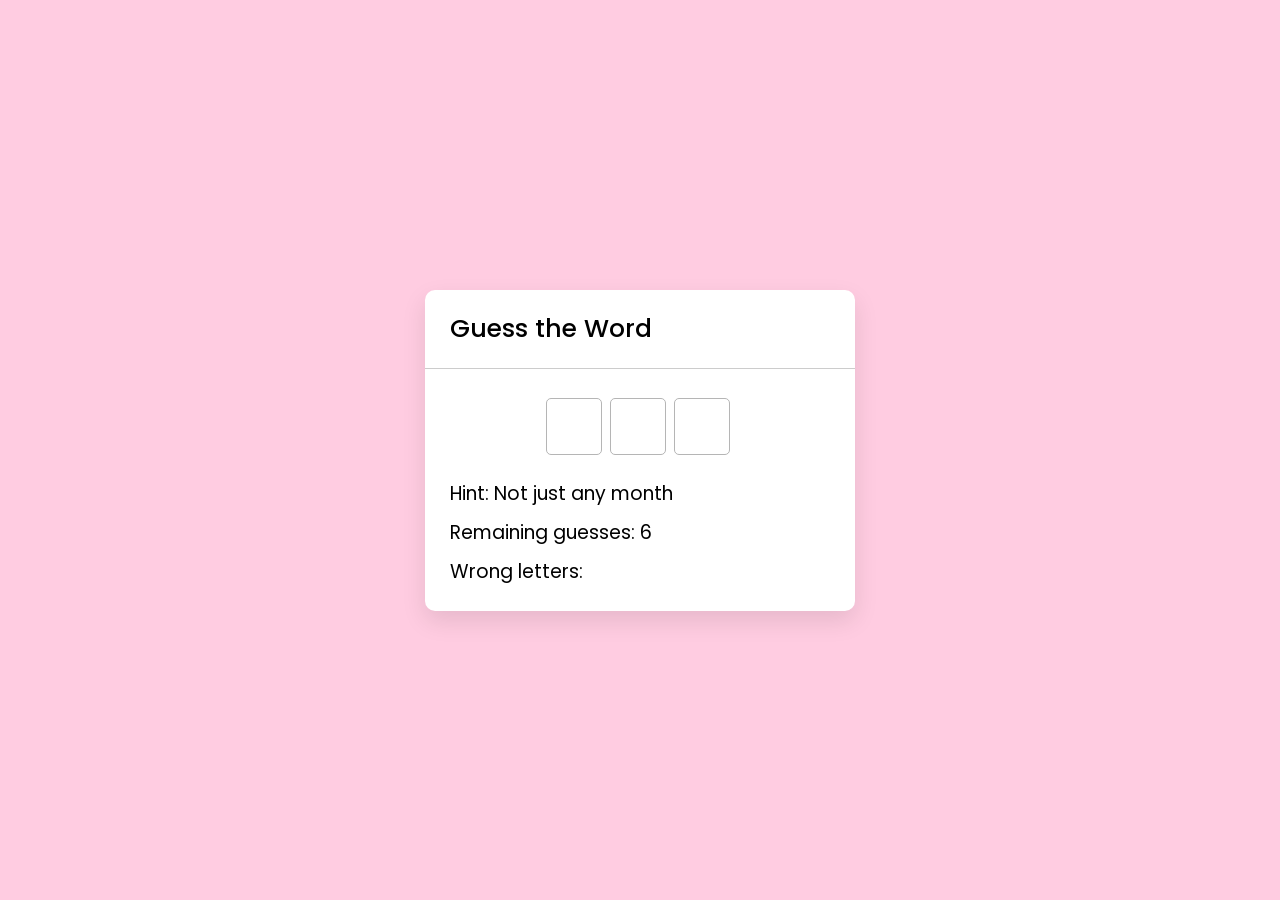
<file: index.html>
<!DOCTYPE html>
<html lang="en" dir="ltr">
  <head>
    <meta charset="utf-8">
    <title>Home</title>
    <link rel="stylesheet" href="style.css">
    <meta name="viewport" content="width=device-width, initial-scale=1.0">
  </head>
  <body>
    <div class="wrapper">
      <h1>Guess the Word</h1>
      <div class="content">
        <input type="text" class="typing-input" maxlength="1">
        <div class="inputs"></div>
        <div class="details">
          <p class="hint">Hint: <span></span></p>
          <p class="guess-left">Remaining guesses: <span></span></p>
          <p class="wrong-letter">Wrong letters: <span></span></p>
        </div>
      </div>
    </div>
    
    <div class="popup-box">
        <div class="popup-content">
            <h2>Zo pro</h2>
            <button class="play-next-btn">Next</button>
        </div>
    </div>

    <script src="words.js"></script>
    <script src="script.js"></script>
  </body>
</html>
</file>
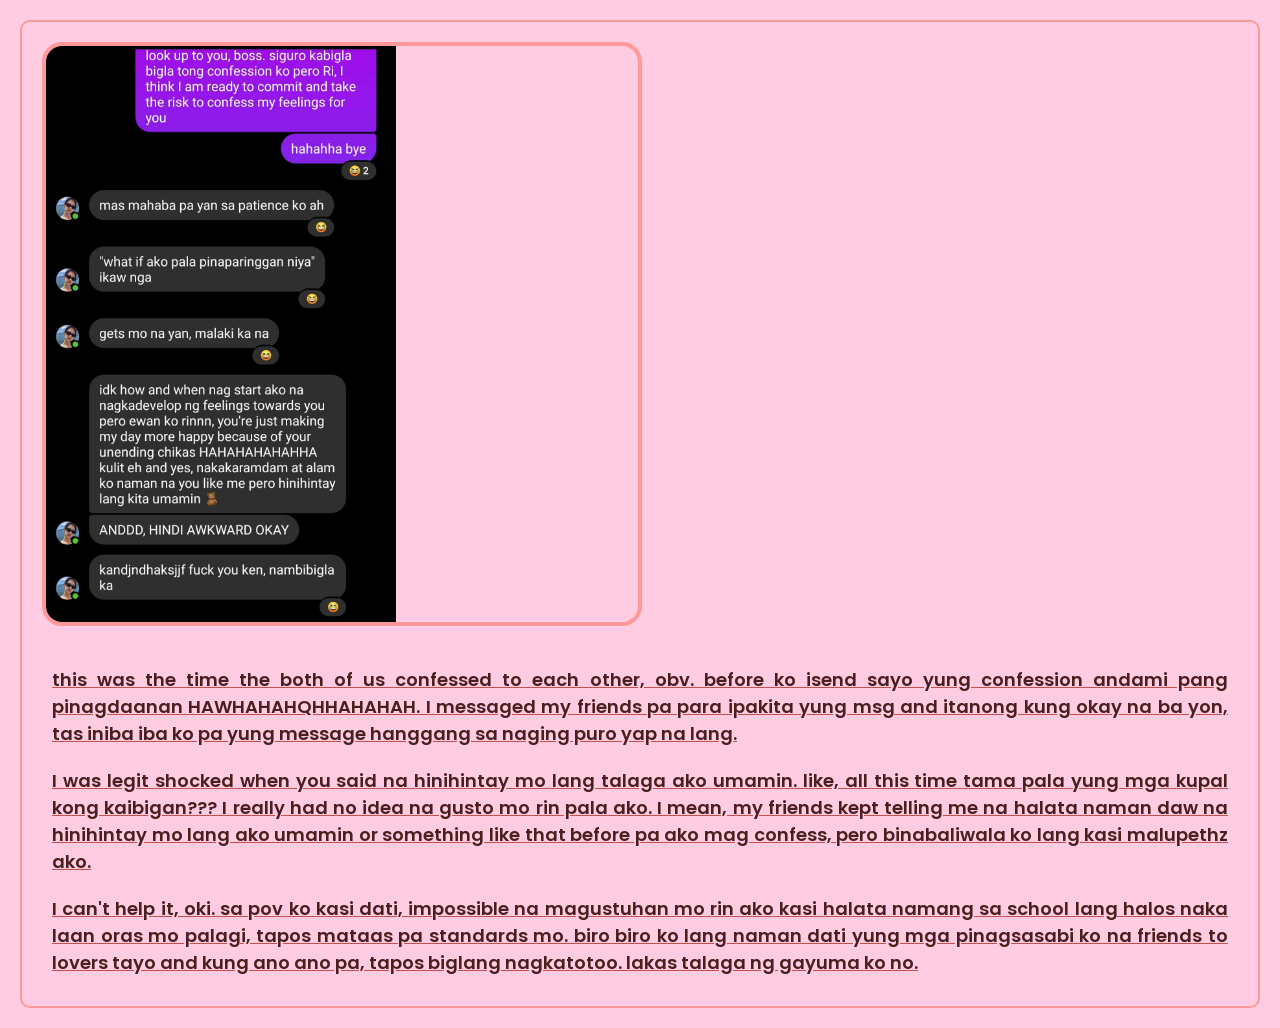
<file: confess.html>
<!DOCTYPE html>
<html lang="en" dir="ltr">
  <head>
    <meta charset="utf-8">
    <title>Hi</title>
    <link rel="stylesheet" href="style.css">
    <meta name="viewport" content="width=device-width, initial-scale=1.0">
  </head>
  <body>
    <div class="cf">
        <div class="imgcf">
            <img src="imgs/conv.jpg" height="500" width="350">
        </div>
        <div class="cfp">
          <p class="p">this was the time the both of us confessed to each other, obv. before ko isend sayo yung confession andami pang pinagdaanan HAWHAHAHQHHAHAHAH. I messaged my friends pa para ipakita yung msg and itanong kung okay na ba yon, tas iniba iba ko pa yung message hanggang sa naging puro yap na lang.</p>
          <p class="p">I was legit shocked when you said na hinihintay mo lang talaga ako umamin. like, all this time tama pala yung mga kupal kong kaibigan??? I really had no idea na gusto mo rin pala ako. I mean, my friends kept telling me na halata naman daw na hinihintay mo lang ako umamin or something like that before pa ako mag confess, pero binabaliwala ko lang kasi malupethz ako.</p>
          <p class="p">I can't help it, oki. sa pov ko kasi dati, impossible na magustuhan mo rin ako kasi halata namang sa school lang halos naka laan oras mo palagi, tapos mataas pa standards mo. biro biro ko lang naman dati yung mga pinagsasabi ko na friends to lovers tayo and kung ano ano pa, tapos biglang nagkatotoo. lakas talaga ng gayuma ko no.</p>
        </div>
    </div>
    </div>
  </body>
</html>
</file>
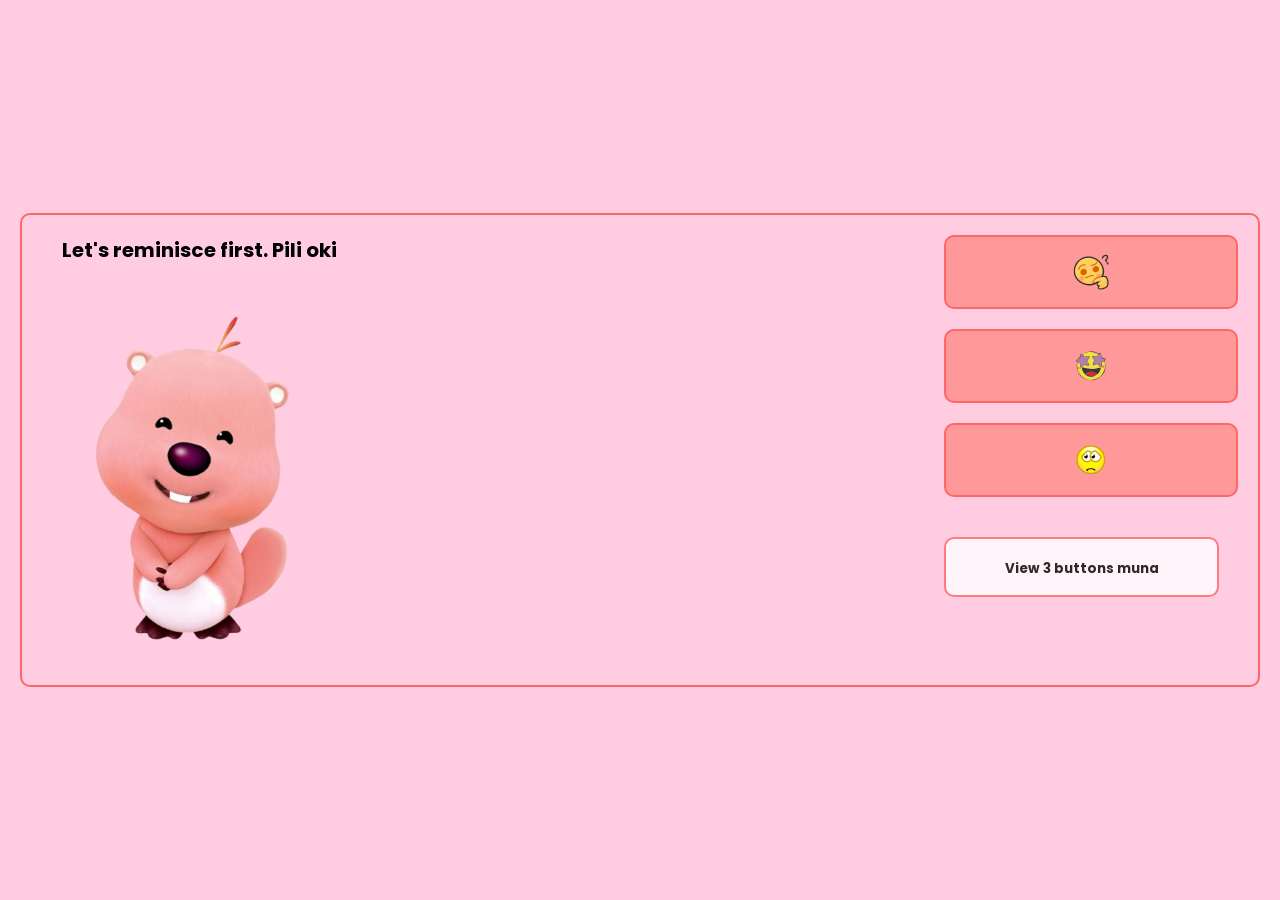
<file: different.html>
<!DOCTYPE html>
<html lang="en" dir="ltr">
  <head>
    <meta charset="utf-8">
    <title>Hi</title>
    <link rel="stylesheet" href="style.css">
    <meta name="viewport" content="width=device-width, initial-scale=1.0">
  </head>
  <body>
    <div class="anot">
      <div class="loopy">
        <p class="p">Let's reminisce first. Pili oki</p>
        <img src="imgs/loopyx.png" height="350" width="300">
      </div>
      <div class="buttons">
      <div class="fm" data-id="1" onclick="location.href='firstmove.html'">
        <img src="imgs/th.png" height="50" width="250">
      </div>
      <div class="conf" data-id="2" onclick="location.href='confess.html'">
        <img src="imgs/sta.png" height="50" width="250">
      </div>
      <div class="fft" data-id="4" onclick="location.href='firstfight.html'">
        <img src="imgs/sa.png" height="50" width="250">
      </div>
      <button id="progressBtn" disabled>
          <span id="progressFill"></span>
          <span id="progressText">View 3 buttons muna</span>
      </button>

    </div>
    </div>
  </body>

  <script src="yes.js"></script>
</html>
</file>
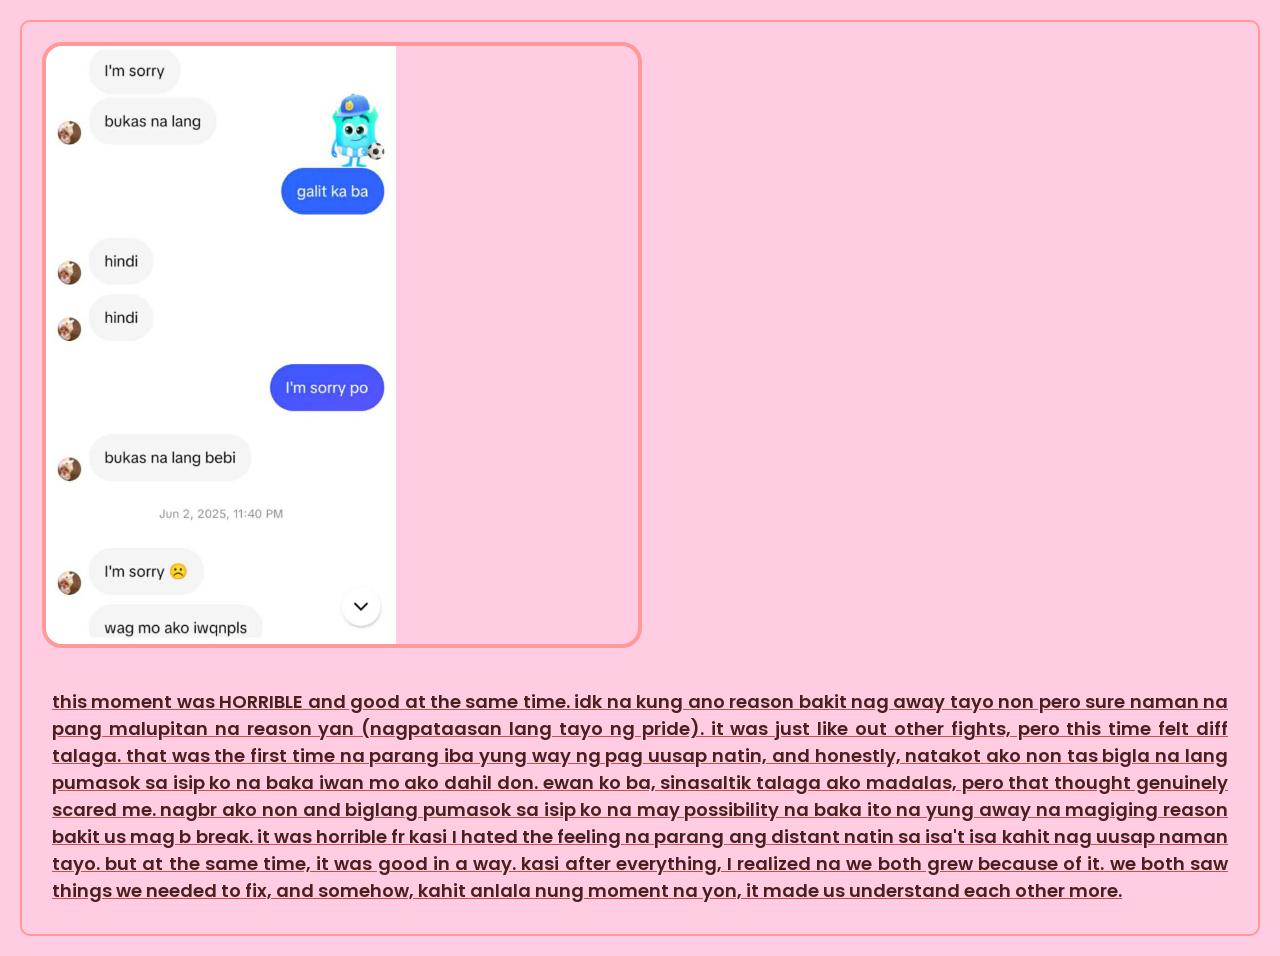
<file: firstfight.html>
<!DOCTYPE html>
<html lang="en" dir="ltr">
  <head>
    <meta charset="utf-8">
    <title>Hi</title>
    <link rel="stylesheet" href="style.css">
    <meta name="viewport" content="width=device-width, initial-scale=1.0">
  </head>
  <body>
    <div class="ff">
      <div class="imgff">
            <img src="imgs/convff.jpg" height="500" width="350">
      </div>
      <div class="ffp">
        <p class="p">this moment was HORRIBLE and good at the same time. idk na kung ano reason bakit nag away tayo non pero sure naman na pang malupitan na reason yan (nagpataasan lang tayo ng pride). it was just like out other fights, pero this time felt diff talaga. that was the first time na parang iba yung way ng pag uusap natin, and honestly, natakot ako non tas bigla na lang pumasok sa isip ko na baka iwan mo ako dahil don. ewan ko ba, sinasaltik talaga ako madalas, pero that thought genuinely scared me. nagbr ako non and biglang pumasok sa isip ko na may possibility na baka ito na yung away na magiging reason bakit us mag b break. it was horrible fr kasi I hated the feeling na parang ang distant natin sa isa't isa kahit nag uusap naman tayo. but at the same time, it was good in a way. kasi after everything, I realized na we both grew because of it. we both saw things we needed to fix, and somehow, kahit anlala nung moment na yon, it made us understand each other more.</p>
      </div>
      </div>
    </div>
  </body>
</html>
</file>
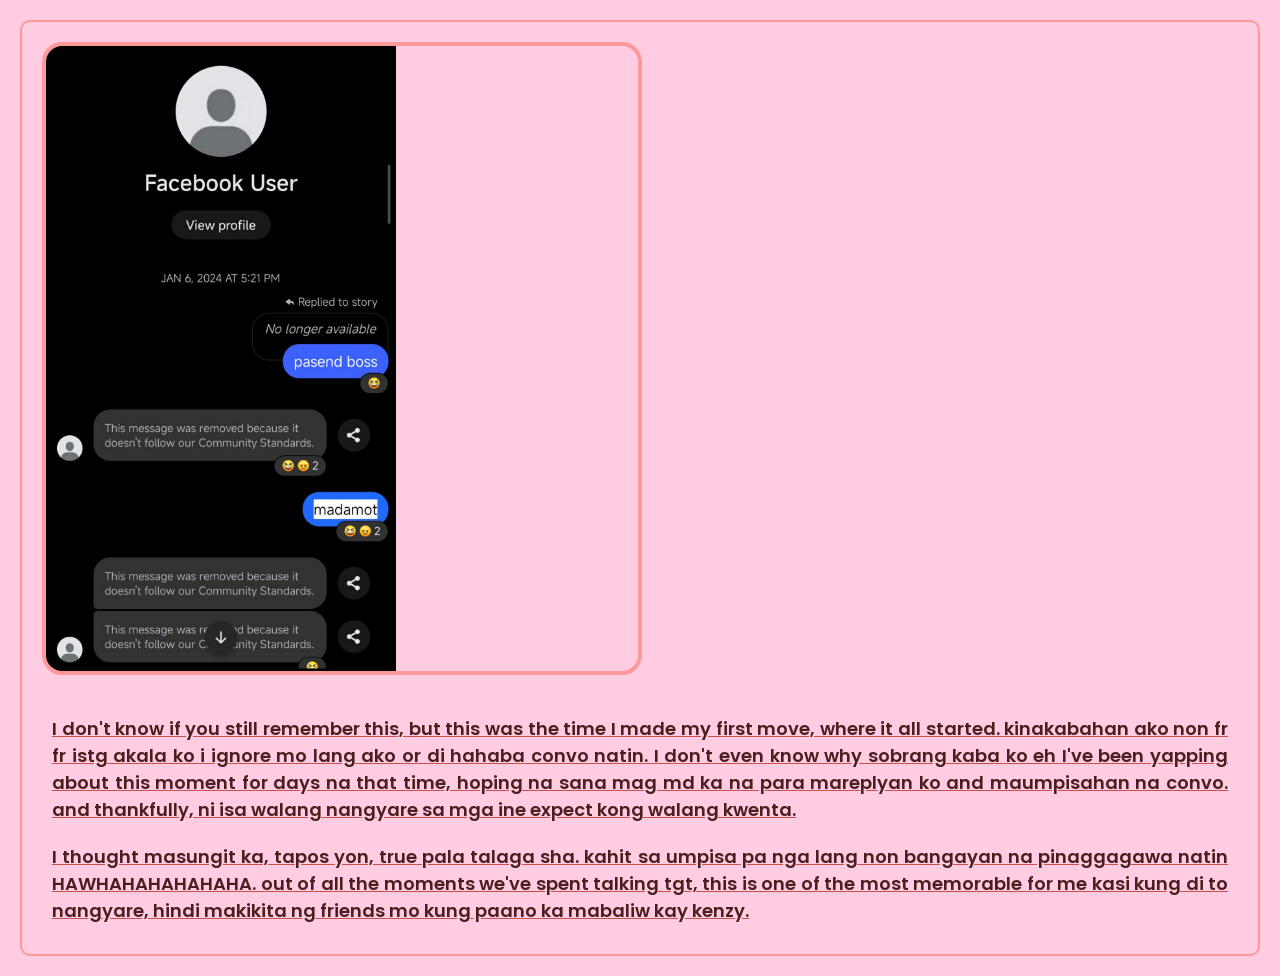
<file: firstmove.html>
<!DOCTYPE html>
<html lang="en" dir="ltr">
  <head>
    <meta charset="utf-8">
    <title>Hi</title>
    <link rel="stylesheet" href="style.css">
    <meta name="viewport" content="width=device-width, initial-scale=1.0">
  </head>
  <body>
    <div class="sx">
        <div class="imgc">
            <img src="imgs/convf.jpg" height="500" width="350">
        </div>
        <div class="cp">
          <p class="p">I don't know if you still remember this, but this was the time I made my first move, where it all started. kinakabahan ako non fr fr istg akala ko i ignore mo lang ako or di hahaba convo natin. I don't even know why sobrang kaba ko eh I've been yapping about this moment for days na that time, hoping na sana mag md ka na para mareplyan ko and maumpisahan na convo. and thankfully, ni isa walang nangyare sa mga ine expect kong walang kwenta.</p>
          <p class="p">I thought masungit ka, tapos yon, true pala talaga sha. kahit sa umpisa pa nga lang non bangayan na pinaggagawa natin HAWHAHAHAHAHAHA. out of all the moments we've spent talking tgt, this is one of the most memorable for me kasi kung di to nangyare, hindi makikita ng friends mo kung paano ka mabaliw kay kenzy.</p>
        </div>
      </div>
    </div>
  </body>
</html>
</file>
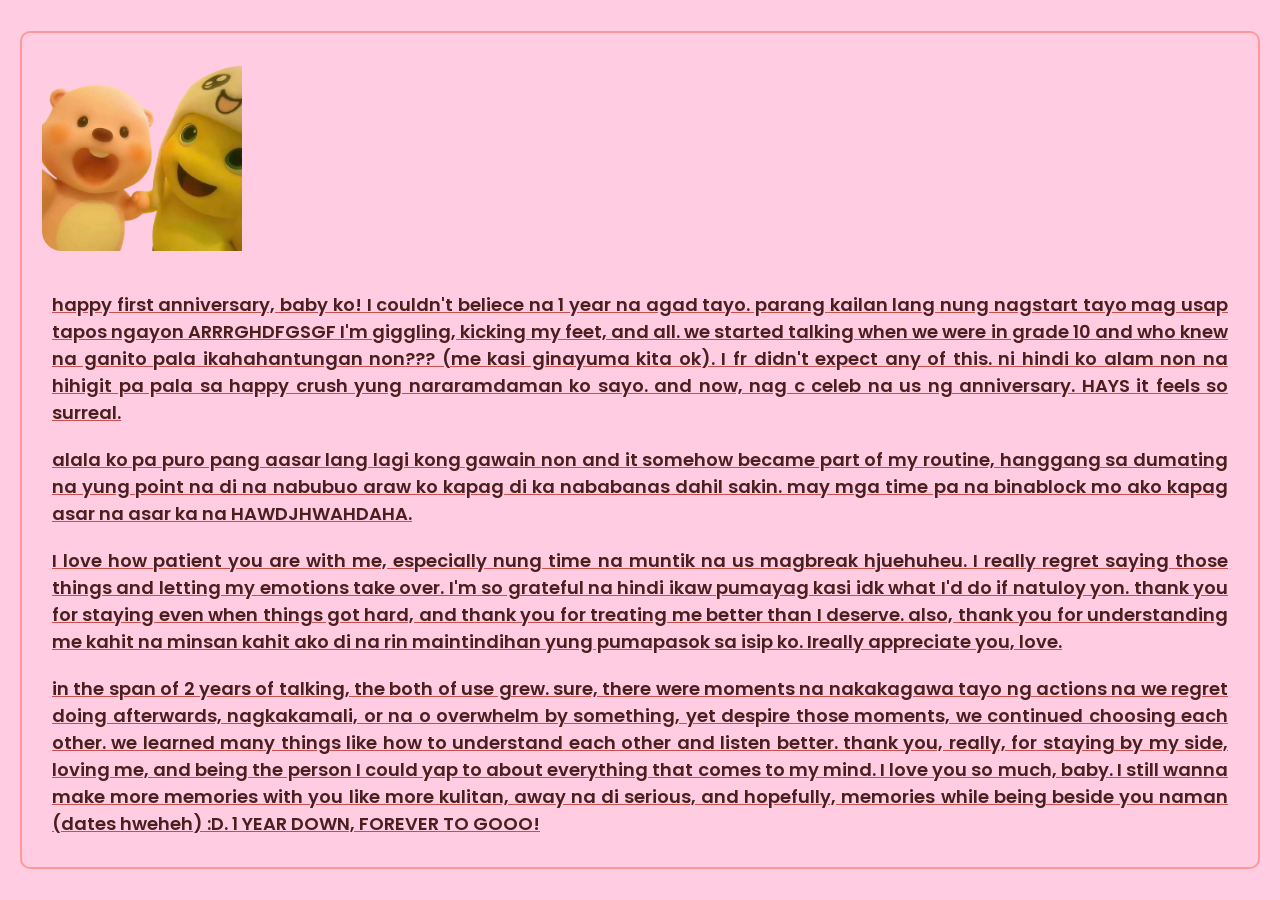
<file: last.html>
<!DOCTYPE html>
<html lang="en" dir="ltr">
  <head>
    <meta charset="utf-8">
    <title>Hi</title>
    <link rel="stylesheet" href="style.css">
    <meta name="viewport" content="width=device-width, initial-scale=1.0">
  </head>
  <body>
    <div class="last">
        <div class="imglast">
            <img src="imgs/loopyxnai.png" height="200" width="200">
        </div>
        <div class="imglp">
          <p class="p">happy first anniversary, baby ko! I couldn't beliece na 1 year na agad tayo. parang kailan lang nung nagstart tayo mag usap tapos ngayon ARRRGHDFGSGF I'm giggling, kicking my feet, and all. we started talking when we were in grade 10 and who knew na ganito pala ikahahantungan non??? (me kasi ginayuma kita ok). I fr didn't expect any of this. ni hindi ko alam non na hihigit pa pala sa happy crush yung nararamdaman ko sayo. and now, nag c celeb na us ng anniversary. HAYS it feels so surreal.</p>
          <p class="p">alala ko pa puro pang aasar lang lagi kong gawain non and it somehow became part of my routine, hanggang sa dumating na yung point na di na nabubuo araw ko kapag di ka nababanas dahil sakin. may mga time pa na binablock mo ako kapag asar na asar ka na HAWDJHWAHDAHA.</p>
          <p class="p">I love how patient you are with me, especially nung time na muntik na us magbreak hjuehuheu. I really regret saying those things and letting my emotions take over. I'm so grateful na hindi ikaw pumayag kasi idk what I'd do if natuloy yon. thank you for staying even when things got hard, and thank you for treating me better than I deserve. also, thank you for understanding me kahit na minsan kahit ako di na rin maintindihan yung pumapasok sa isip ko. Ireally appreciate you, love.</p>
          <p class="p">in the span of 2 years of talking, the both of use grew. sure, there were moments na  nakakagawa tayo ng actions na we regret doing afterwards, nagkakamali, or na o overwhelm by something, yet despire those moments, we continued choosing each other. we learned many things like how to understand each other and listen better. thank you, really, for staying by my side, loving me, and being the person I could yap to about everything that comes to my mind. I love you so much, baby. I still wanna make more memories with you like more kulitan, away na di serious, and hopefully, memories while being beside you naman (dates hweheh) :D. 1 YEAR DOWN, FOREVER TO GOOO!</p>
        </div>
      </div>
    </div>
  </body>
</html>
</file>
<file: style.css>
@import url('https://fonts.googleapis.com/css2?family=Poppins:wght@400;500;600&display=swap');

*{
  margin: 0;
  padding: 0;
  box-sizing: border-box;
  font-family: 'Poppins', sans-serif;
}

html, body {
  overflow-x: hidden;
  width: 100%;
}

body{
  display: flex;
  padding: 20px;
  min-height: 100vh;
  align-items: center;
  justify-content: center;
  background: #FFCCE1;
  flex-direction: column;
}

img {
  max-width: 100%;
  height: auto;
  display: block;
}

.wrapper{
  width: 100%;
  max-width: 430px;
  background: #fff;
  border-radius: 10px;
  box-shadow: 0 10px 25px rgba(0,0,0,0.1);
}

.wrapper h1{
  font-size: 25px;
  font-weight: 500;
  padding: 20px 25px;
  border-bottom: 1px solid #ccc;
}

.wrapper .content{
  margin: 25px;
}

.imgs {
  background: #FFCCE1;
}

.anot,
.sx,
.fl,
.last,
.cf,
.ff {
  width: 100%;
  max-width: 1300px;
  margin-left: auto;
  margin-right: auto;
  display: flex;
  flex-wrap: wrap;
  gap: 30px;
  border-radius: 10px;
  padding: 20px;
}

.anot {
  justify-content: space-between;
  border: 2px solid #FF6666;
}

.loopy .p {
  font-weight: bold;
  font-size: 20px;
  margin-left: 20px;
}

.anot .buttons {
  display: flex;
  flex-direction: column;
  align-items: flex-start;
  gap: 20px;
}

.anot .buttons .fm,
.anot .buttons .conf,
.anot .buttons .flv,
.anot .buttons .fft {
  border: 2px solid #FF6666;
  border-radius: 10px;
  background-color: #FF9999;
  padding: 10px 20px;
  font-size: 24px;
  display: flex;
  align-items: center;
  justify-content: center;
  cursor: pointer;
  transition: all 0.3s ease;
}

.sx,
.fl,
.last {
  border: 2px solid #FF9999;
  justify-content: space-between;
}

.cf,
.ff {
  border: 2px solid #FF9999;
  justify-content: space-between;
}

.sx .imgc,
.ff .imgff,
.cf .imgcf,
.last .imglast {
  width: 100%;
  max-width: 600px;
  border: 4px solid #FF9999;
  overflow: hidden;
  border-radius: 20px;
}

.last .imglast {
  border: none;
}

.last .p,
.last .lp,
.sx .p,
.cf .p,
.ff .p {
  flex: 1;
  text-align: justify;
  text-decoration: underline;
  text-decoration-color: #C94F4F;
  color: #4A1F1F;
  font-size: large;
  font-weight: 550;
  margin: 0;
  padding: 10px;
}

.popup-box {
  position: fixed;
  top: 0;
  left: 0;
  width: 100%;
  height: 100%;
  background: rgba(0,0,0,0.6);
  display: flex;
  justify-content: center;
  align-items: center;
  opacity: 0;
  pointer-events: none;
  transition: 0.3s ease;
  padding: 20px;
}

.popup-box.show {
  opacity: 1;
  pointer-events: auto;
}

.popup-content {
  background: #FF9999;
  padding: 25px 40px;
  border-radius: 15px;
  text-align: center;
  box-shadow: 0 10px 30px rgba(0,0,0,0.3);
  transform: scale(0.8);
  transition: 0.3s ease;
  width: 100%;
  max-width: 500px;
}

.popup-box.show .popup-content {
  transform: scale(1);
}

.popup-box .play-next-btn {
  border-radius: 10px;
  background-color: #FF6666;
  padding: 10px;
  font-size: 24px;
  width: 100%;
  max-width: 200px;
  margin: 30px auto 0;
  display: flex;
  text-align: center;
  align-items: center;
  justify-content: center;
  cursor: pointer;
  transition: all 0.3s ease;
}

#progressBtn {
  position: relative;
  border-radius: 10px;
  font-weight: bold;
  overflow: hidden;
  width: 100%;
  max-width: 275px;
  margin-top: 20px;
  height: 60px;
  border: 2px solid #FF6666;
  background-color: white;
  color: black;
  cursor: pointer;
}

#progressBtn:disabled {
  cursor: not-allowed;
  opacity: 0.8;
}

#progressFill {
  position: absolute;
  top: 0;
  left: 0;
  height: 100%;
  width: 0%;
  background-color: #FF9999;
  z-index: 0;
  transition: width 0.5s ease;
  pointer-events: none;
}

#progressText {
  position: relative;
  z-index: 1;
  width: 100%;
  display: inline-block;
  text-align: center;
  line-height: 60px;
}

.content .inputs{
  display: flex;
  flex-wrap: wrap;
  justify-content: center;
}

.inputs input{
  height: 57px;
  width: 56px;
  margin: 4px;
  font-size: 24px;
  font-weight: 500;
  color: #1ba98c;
  text-align: center;
  border-radius: 5px;
  background: none;
  pointer-events: none;
  text-transform: uppercase;
  border: 1px solid #B5B5B5;
}

.typing-input {
  opacity: 0;
  z-index: -999;
  position: absolute;
  pointer-events: none;
}

.inputs input:first-child{
  margin-left: 0px;
}

.content .details{
  margin: 20px 0 25px;
}

.details p{
  font-size: 19px;
  margin-bottom: 10px;
}

@media screen and (max-width: 768px) {

  body {
    padding: 10px;
  }

  .sx,
  .fl,
  .last,
  .cf,
  .ff,
  .anot {
    flex-direction: column;
    align-items: center;
    width: 100%;
    padding: 15px;
    gap: 20px;
  }

  .sx .imgc,
  .ff .imgff,
  .cf .imgcf,
  .last .imglast {
    width: 100%;
    max-width: 100%;
  }

  .sx .p,
  .cf .p,
  .ff .p,
  .last .p,
  .last .lp {
    width: 100%;
    font-size: 16px;
    padding: 10px;
  }

  .anot .buttons {
    width: 100%;
    align-items: stretch;
  }

  .anot .buttons .fm,
  .anot .buttons .conf,
  .anot .buttons .flv,
  .anot .buttons .fft,
  .popup-box .play-next-btn,
  #progressBtn {
    width: 100%;
    max-width: 100%;
    font-size: 18px;
  }

  .wrapper h1 {
    font-size: 22px;
  }

  .inputs input {
    width: 48px;
    height: 48px;
    font-size: 20px;
  }
}
</file>
